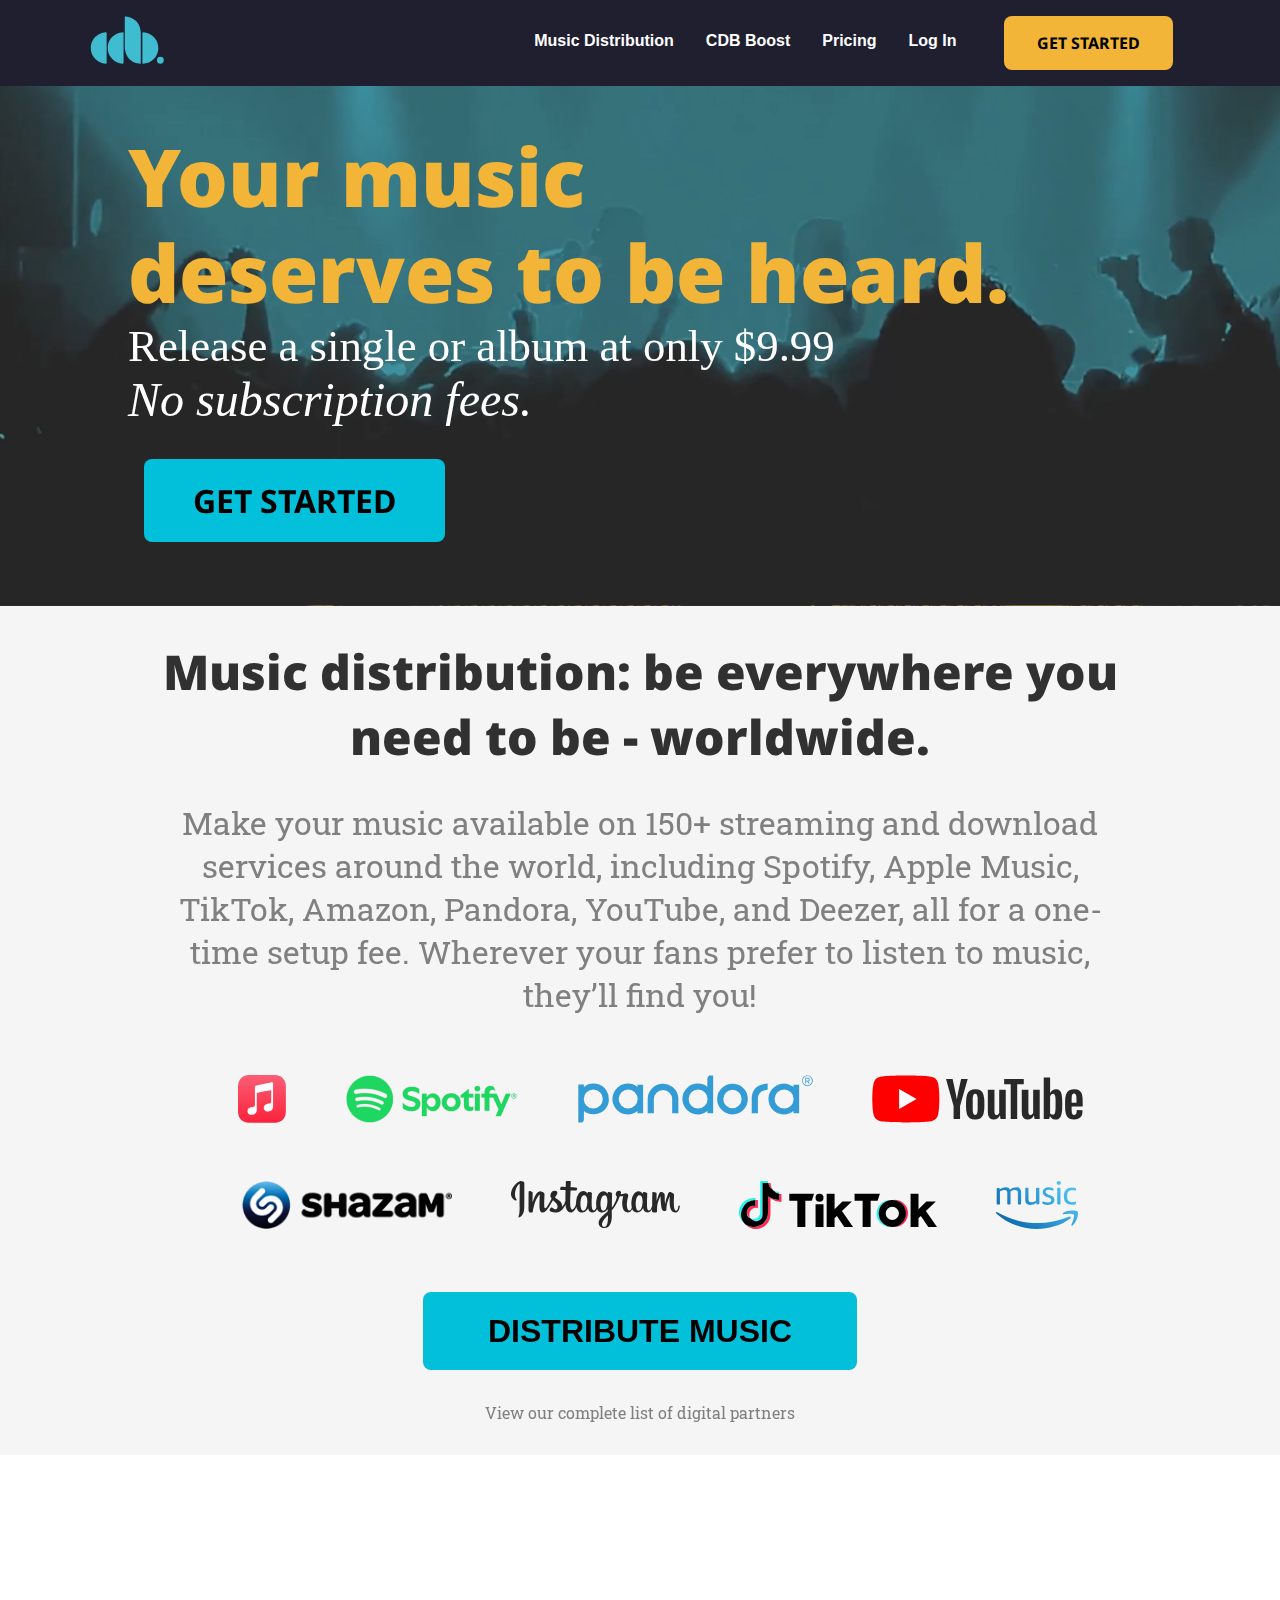
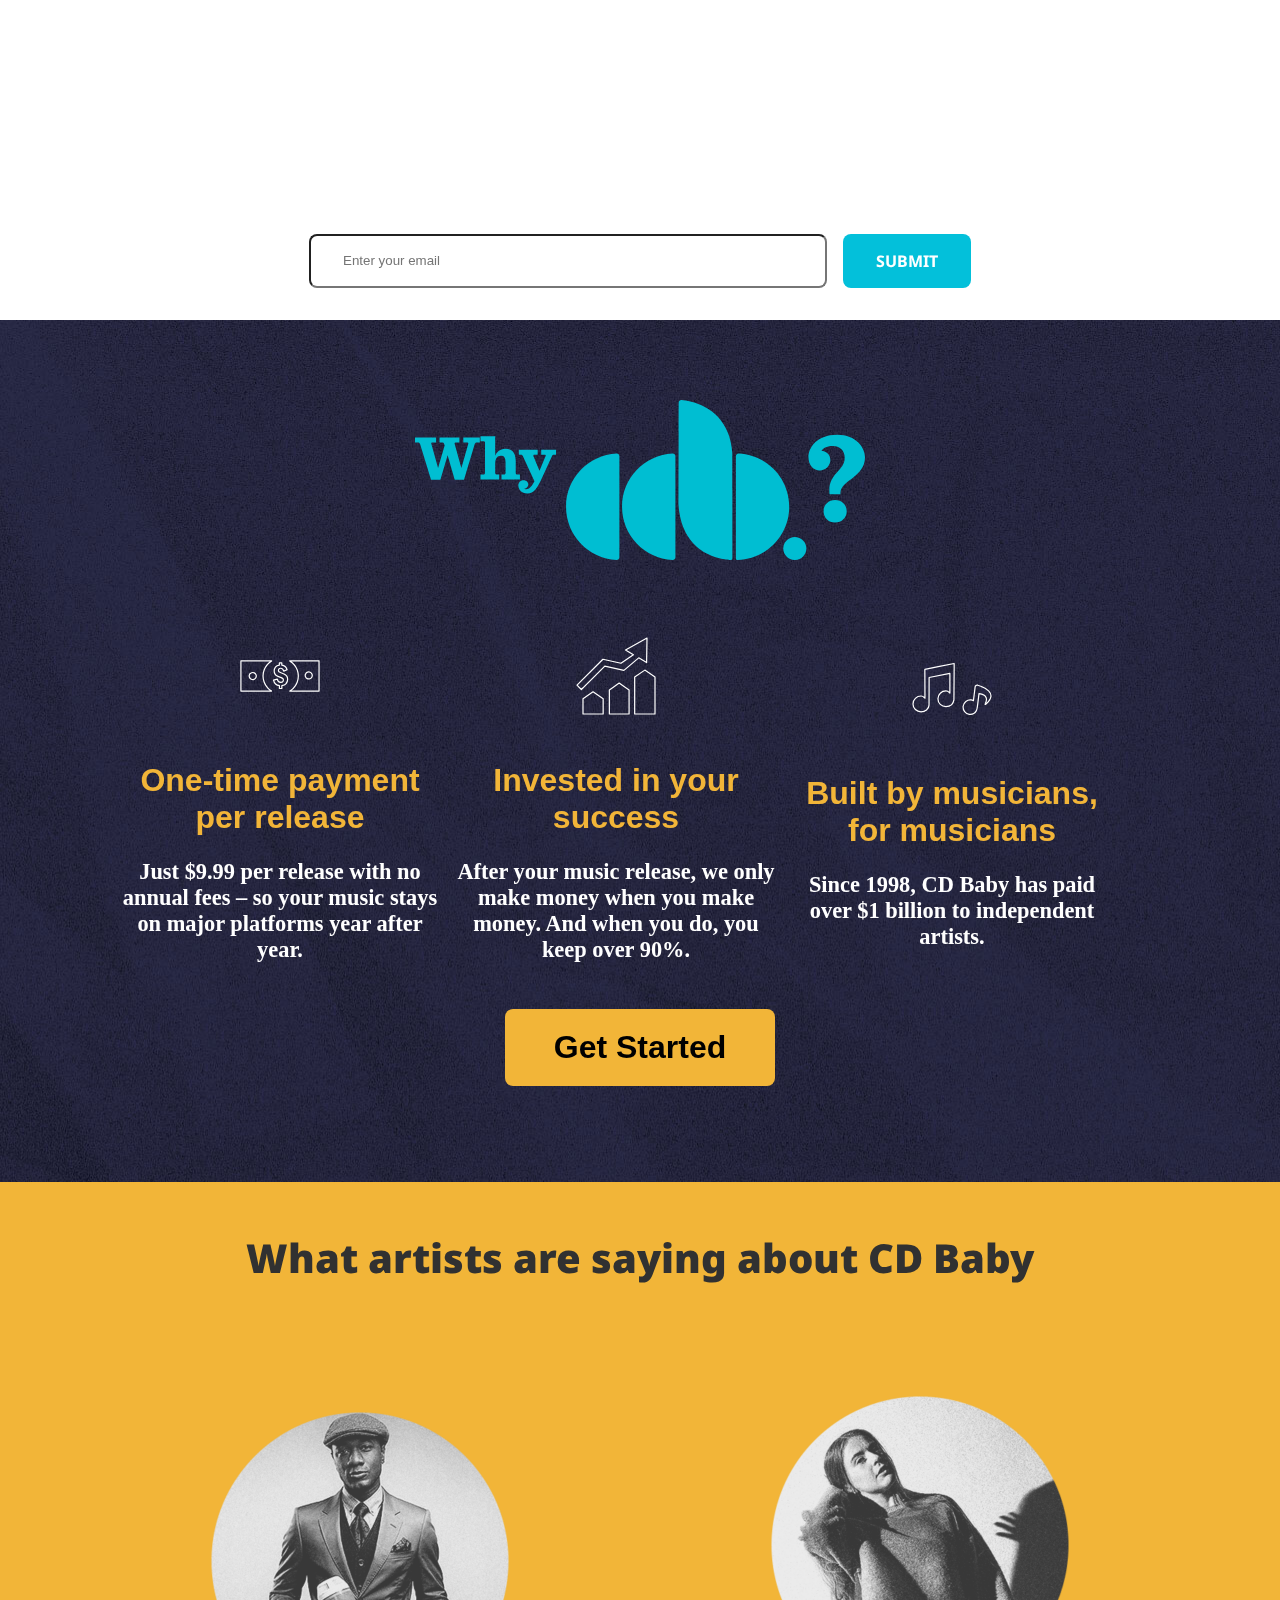
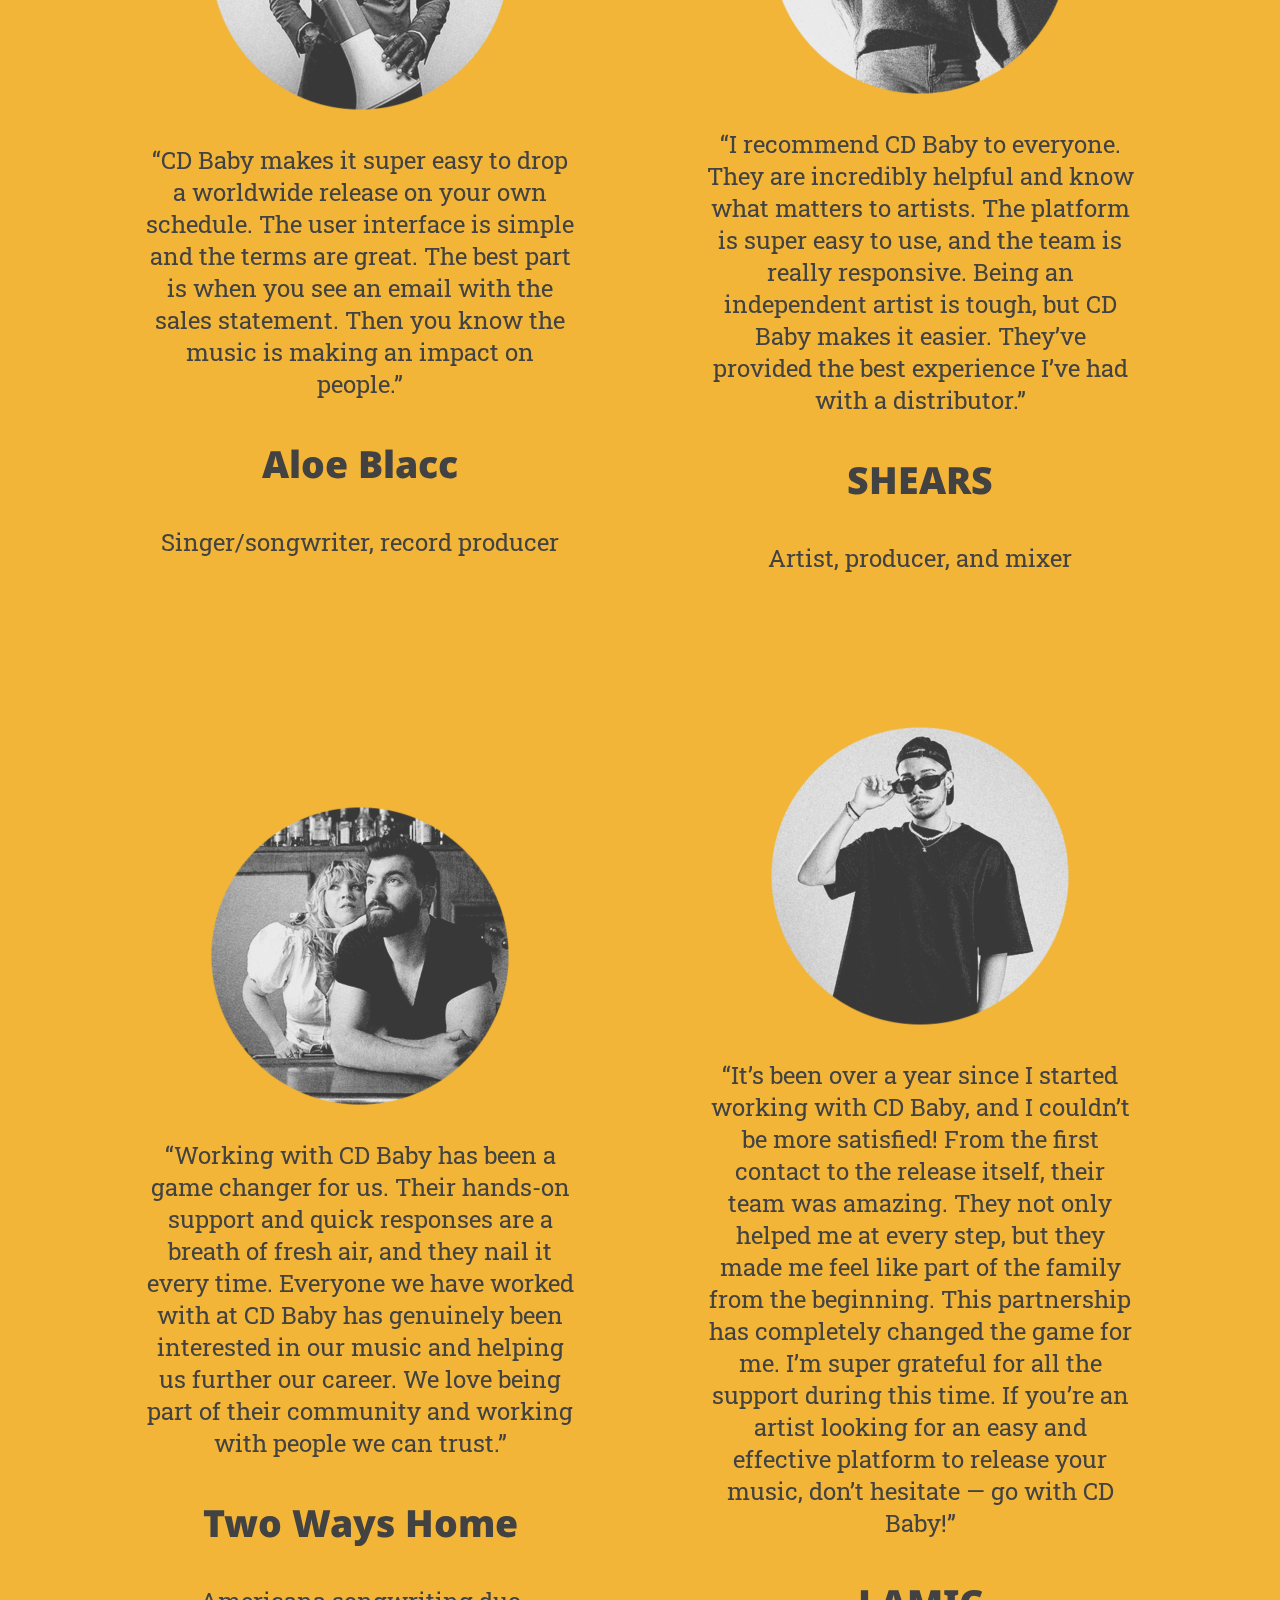
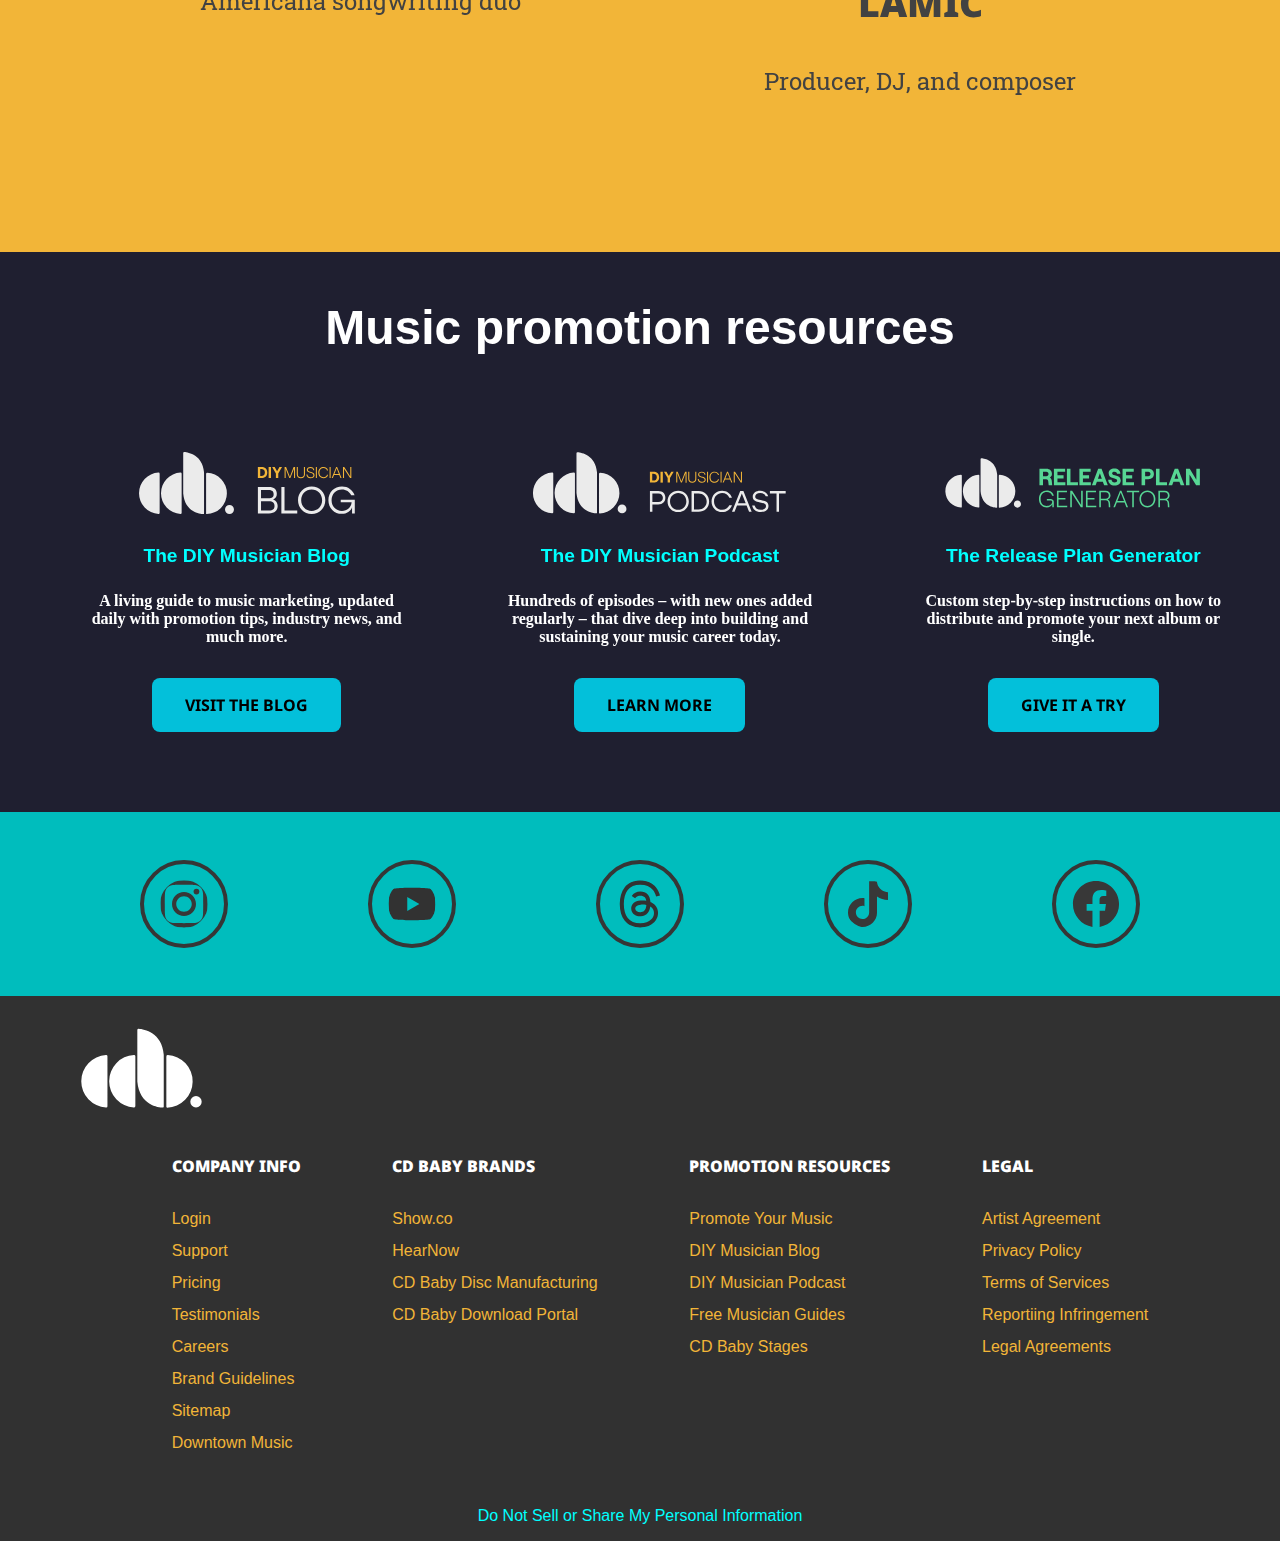
<file: task2:html,css:CDB/index.html>
<!DOCTYPE html>
<html lang="en">
  <head>
    <meta charset="UTF-8" />
    <meta name="viewport" content="width=device-width, initial-scale=1.0" />
    <title>CDB</title>
    <link rel="icon" href="images/CDB_Logo_BlueSmall.svg" />
    <link rel="stylesheet" href="styles.css" />
    <link rel="preconnect" href="https://fonts.googleapis.com" />
    <link rel="preconnect" href="https://fonts.gstatic.com" crossorigin />

    <link
      href="https://fonts.googleapis.com/css2?family=Anton&family=Lilita+One&family=Noto+Sans:ital,wght@0,100..900;1,100..900&family=Roboto+Slab:wght@100..900&display=swap"
      rel="stylesheet"
    />
  </head>
  <body>
    <!-- --------------------------------------------------------- Navbar --------------------------------------------------------- -->

    <nav class="nav-bar">
      <div class="nav-container">
        <img
          class="nav-logo"
          href="#home"
          src="images/CDB_Logo_BlueSmall.svg"
          alt="CDB"
        />
        <div class="nav-items">
          <ul class="nav-items">
            <a href="#musicDistro">Music Distribution</a>
            <a href="#boost">CDB Boost</a>
            <a href="#pricing">Pricing</a>
            <a href="#login">Log In</a>
          </ul>
          <button class="btn btn-yellow noto-sans-thick">GET STARTED</button>
        </div>
      </div>
    </nav>

    <!-- --------------------------------------------------------- Home --------------------------------------------------------- -->

    <section id="home">
      <div class="home-container">
        <h1 class="home-heading noto-sans-thick">
          Your music <br />
          deserves to be heard.
        </h1>
        <p class="home-subheading">
          Release a single or album at only $9.99 <br /><i class="home-no-fee">
            No subscription fees.</i
          >
        </p>
        <button class="btn btn-blue btn-large noto-sans-thick">
          GET STARTED
        </button>
      </div>
    </section>

    <!-- --------------------------------------------------------- Music Distro --------------------------------------------------------- -->

    <section id="music-distro">
      <div class="music-distro-container">
        <h1 class="music-distro-heading noto-sans-thick">
          Music distribution: be everywhere you need to be - worldwide.
        </h1>
        <p class="music-distro-content roboto-slab-thin">
          Make your music available on 150+ streaming and download services
          around the world, including Spotify, Apple Music, TikTok, Amazon,
          Pandora, YouTube, and Deezer, all for a one-time setup fee. Wherever
          your fans prefer to listen to music, they’ll find you!
        </p>
        <ul class="music-distro-apps">
          <img src="images/Apple_Music_icon.svg" alt="apple music" />
          <img
            src="images/Spotify_Full_Logo_RGB_Green-800px-350x96.webp"
            alt="spotify"
          />
          <img src="images/pandora.svg" alt="panorama" />
          <img src="images/youtube.svg" alt="youtube" />
          <img src="images/logo-shazam.webp" alt="shazam" />
          <img src="images/instagram.svg" alt="instagram" />
          <img src="images/tiktok.svg" alt="tiktok" />
          <img src="images/Amazon_Music_logo.svg" alt="amazon music" />
        </ul>
        <button class="btn btn-blue btn-large btn-wide">
          DISTRIBUTE MUSIC
        </button>
        <p class="roboto-slab-thin music-distro-muted">
          View our complete list of digital partners
        </p>
      </div>
    </section>

    <!-- --------------------------------------------------------- subscribe --------------------------------------------------------- -->

    <section id="subscribe">
      <img
        class="subscribe-bg"
        src="images/LeadCapture_BG_yellow-2048x1200.jpg"
        alt=""
      />
      <div class="subscribe-container">
        <h1 class="noto-sans-thick subscribe-heading">
          Subscribe to receive DIY Musician tips, special offers, and more.
        </h1>
        <div class="subscribe-email">
          <input type="text" placeholder="Enter your email" /><button
            class="btn btn-blue text-white noto-sans-thick"
          >
            SUBMIT
          </button>
        </div>
      </div>
    </section>

    <!-- --------------------------------------------------------- why --------------------------------------------------------- -->

    <section id="why">
      <div class="why-container">
        <img
          class="why-icon-img"
          src="images/graphic-why-cbd.svg"
          alt="why ccb"
        />
        <div class="whys">
          <div class="why-col">
            <img class="why-img" src="images/icon-money.svg" alt="icon-money" />
            <h4 class="why-col-heading">One-time payment per release</h4>
            <p class="text-white why-col-content">
              Just $9.99 per release with no annual fees – so your music stays
              on major platforms year after year.
            </p>
          </div>
          <div class="why-col">
            <img class="why-img" src="images/icon-graph.svg" alt="icon-graph" />
            <h4 class="why-col-heading">Invested in your success</h4>
            <p class="text-white why-col-content">
              After your music release, we only make money when you make money.
              And when you do, you keep over 90%.
            </p>
          </div>
          <div class="why-col">
            <img class="why-img" src="images/icon-music.svg" alt="icon-music" />
            <h4 class="why-col-heading">Built by musicians, for musicians</h4>
            <p class="text-white why-col-content">
              Since 1998, CD Baby has paid over $1 billion to independent
              artists.
            </p>
          </div>
        </div>
        <button class="btn btn-yellow btn-large">Get Started</button>
      </div>
    </section>

    <!-- --------------------------------------------------------- Testimonials --------------------------------------------------------- -->

    <section id="testimonials">
      <div class="testimonials-container">
        <h1 class="testimonials-heading noto-sans-thick">
          What artists are saying about CD Baby
        </h1>
        <div class="testimonials-list btn-large roboto-slab-thin">
          <div class="testimonial">
            <img
              src="images/testimonial_AloeBlacc-1-300x300.webp"
              alt="person1"
            />
            <p class="testimonial-content">
              “CD Baby makes it super easy to drop a worldwide release on your
              own schedule. The user interface is simple and the terms are
              great. The best part is when you see an email with the sales
              statement. Then you know the music is making an impact on people.”
            </p>
            <h3 class="noto-sans-thick">Aloe Blacc</h3>
            <p class="testimonial-content">
              Singer/songwriter, record producer
            </p>
          </div>

          <div class="testimonial">
            <img src="images/Testimonials_SHEARS-300x300.webp" alt="person1" />
            <p class="testimonial-content">
              “I recommend CD Baby to everyone. They are incredibly helpful and
              know what matters to artists. The platform is super easy to use,
              and the team is really responsive. Being an independent artist is
              tough, but CD Baby makes it easier. They’ve provided the best
              experience I’ve had with a distributor.”
            </p>
            <h3 class="noto-sans-thick">SHEARS</h3>
            <p class="testimonial-content">Artist, producer, and mixer</p>
          </div>

          <div class="testimonial">
            <img
              src="images/Testimonials_TwoWaysHome-300x300.webp"
              alt="person1"
            />
            <p class="testimonial-content">
              “Working with CD Baby has been a game changer for us. Their
              hands-on support and quick responses are a breath of fresh air,
              and they nail it every time. Everyone we have worked with at CD
              Baby has genuinely been interested in our music and helping us
              further our career. We love being part of their community and
              working with people we can trust.”
            </p>
            <h3 class="noto-sans-thick">Two Ways Home</h3>
            <p class="testimonial-content">Americana songwriting duo</p>
          </div>

          <div class="testimonial">
            <img src="images/Testimonials_LAMIC-300x300.webp" alt="person1" />
            <p class="testimonial-content">
              “It’s been over a year since I started working with CD Baby, and I
              couldn’t be more satisfied! From the first contact to the release
              itself, their team was amazing. They not only helped me at every
              step, but they made me feel like part of the family from the
              beginning. This partnership has completely changed the game for
              me. I’m super grateful for all the support during this time. If
              you’re an artist looking for an easy and effective platform to
              release your music, don’t hesitate — go with CD Baby!”
            </p>
            <h3 class="noto-sans-thick">LAMIC</h3>
            <p class="testimonial-content">Producer, DJ, and composer</p>
          </div>
        </div>
      </div>
    </section>

    <!-- --------------------------------------------------------- Music Promos --------------------------------------------------------- -->

    <section id="music-promos">
      <div class="music-promos-container">
        <h1 class="music-promos-heading text-white">
          Music promotion resources
        </h1>
      </div>
      <ul class="promos">
        <div class="promo">
          <img src="images/CDB_DIYM_Blog_ColorLight.svg" alt="" />
          <h4 class="text-cyan promo-heading">The DIY Musician Blog</h4>
          <p class="promo-content text-white">
            A living guide to music marketing, updated daily with promotion
            tips, industry news, and much more.
          </p>
          <button class="btn btn-blue noto-sans-thick">VISIT THE BLOG</button>
        </div>
        <div class="promo">
          <img src="images/CDB_DIYM_PodcastLogo_ColorLight.svg" alt="" />
          <h4 class="text-cyan promo-heading">The DIY Musician Podcast</h4>
          <p class="promo-content text-white">
            Hundreds of episodes – with new ones added regularly – that dive
            deep into building and sustaining your music career today.
          </p>
          <button class="btn btn-blue noto-sans-thick">LEARN MORE</button>
        </div>
        <div class="promo">
          <img src="images/CDB_RPG_Logo_ColorLight.svg" alt="" />
          <h4 class="text-cyan promo-heading">The Release Plan Generator</h4>
          <p class="promo-content text-white">
            Custom step-by-step instructions on how to distribute and promote
            your next album or single.
          </p>
          <button class="btn btn-blue noto-sans-thick">GIVE IT A TRY</button>
        </div>
      </ul>
    </section>

    <!-- --------------------------------------------------------- socials --------------------------------------------------------- -->

    <section id="socials">
      <div class="socials-container">
        <img src="images/footer_ig.svg" alt="ig" />
        <img src="images/social-icon-youtube.svg" alt="yt" />
        <img src="images/social-icon-threads.svg" alt="threads" />
        <img src="images/footer_tiktok.svg" alt="tictok" />
        <img src="images/footer_fb.svg" alt="fb" />
      </div>
    </section>

    <!-- --------------------------------------------------------- links --------------------------------------------------------- -->

    <section id="links">
      <div class="links-container">
        <img class="links-img" src="images/CDB_Logo_WhiteSmall.svg" alt="" />
        <div class="links-groups">
          <div class="links-col">
            <ul class="links-list">
              <h4 class="noto-sans-thick text-white">COMPANY INFO</h4>
              <a href="">Login</a>
              <a href="">Support</a>
              <a href="">Pricing</a>
              <a href="">Testimonials</a>
              <a href="">Careers</a>
              <a href="">Brand Guidelines</a>
              <a href="">Sitemap</a>
              <a href="">Downtown Music</a>
            </ul>
          </div>
          <div class="links-col">
            <ul class="links-list">
              <h4 class="noto-sans-thick text-white">CD BABY BRANDS</h4>
              <a href="">Show.co</a>
              <a href="">HearNow</a>
              <a href="">CD Baby Disc Manufacturing</a>
              <a href="">CD Baby Download Portal</a>
            </ul>
          </div>
          <div class="links-col">
            <ul class="links-list">
              <h4 class="noto-sans-thick text-white">PROMOTION RESOURCES</h4>
              <a href="">Promote Your Music</a>
              <a href="">DIY Musician Blog</a>
              <a href="">DIY Musician Podcast</a>
              <a href="">Free Musician Guides</a>
              <a href="">CD Baby Stages</a>
            </ul>
          </div>
          <div class="links-col">
            <ul class="links-list">
              <h4 class="noto-sans-thick text-white">LEGAL</h4>
              <a href="">Artist Agreement</a>
              <a href="">Privacy Policy</a>
              <a href="">Terms of Services</a>
              <a href="">Reportiing Infringement</a>
              <a href="">Legal Agreements</a>
            </ul>
          </div>
        </div>
      </div>
      <p class="link-footer text-cyan">
        Do Not Sell or Share My Personal Information
      </p>
    </section>
  </body>
</html>
</file>
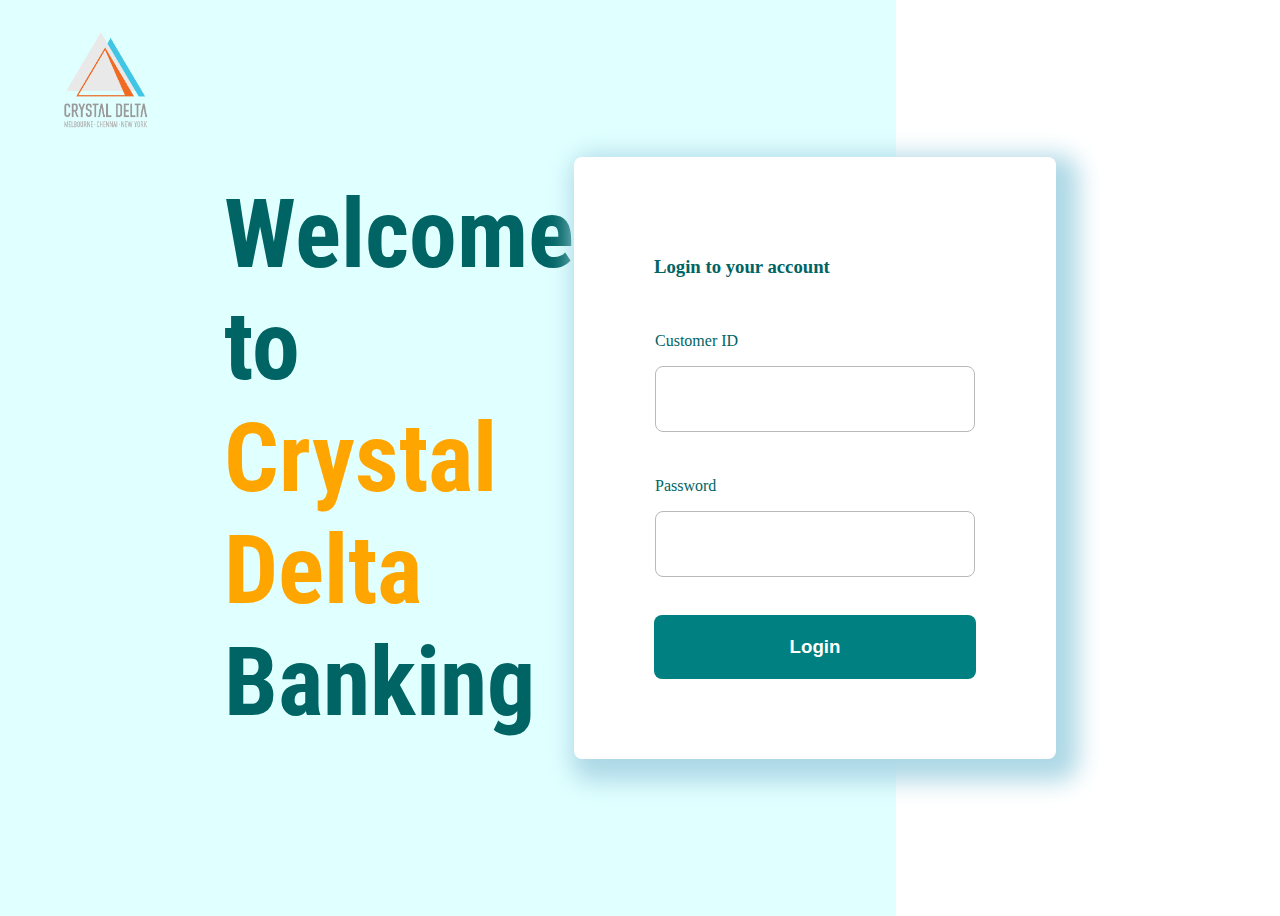
<file: task3:html,css,js:banking/index.html>
<!DOCTYPE html>
<html lang="en">
  <head>
    <meta charset="UTF-8" />
    <meta name="viewport" content="width=device-width, initial-scale=1.0" />
    <title>CD Banking</title>
    <link rel="stylesheet" href="style.css" />
    <link rel="stylesheet" href="home.css" />
        <link rel="preconnect" href="https://fonts.googleapis.com" />
    <link rel="preconnect" href="https://fonts.gstatic.com" crossorigin />
    <link
      href="https://fonts.googleapis.com/css2?family=Anton&family=Bebas+Neue&family=Lilita+One&family=Noto+Sans:ital,wght@0,100..900;1,100..900&family=Roboto+Condensed:ital,wght@0,100..900;1,100..900&family=Roboto+Mono:ital,wght@0,100..700;1,100..700&family=Roboto+Slab:wght@453&display=swap"
      rel="stylesheet"
    />
  </head>
  <body>
    <!-- ----------------------------------------------------- navigation ----------------------------------------------------- -->
    <nav class="nav-bar">
      <img src="images/CDicon.png" alt="CD" />
      <button onclick="logout()">Logout</button>
    </nav>
    <!-- -----------------------------------------------------statement model ----------------------------------------------------- -->
    <div id="statementModel" class="model">
      <div class="statement">
        <button onclick="closeStatement()">X</button>
        <div class="statement-heading-container">
          <span class="roboto-condensed-thick statement-heading">Statement</span>
          <span id="statementAccountNumber"></span>
        </div>
        <table id="statement">
          <tr class="statement-table">
            <th>Date</th>
            <th>Description</th>
            <th>Transaction No</th>
            <th>Credit / Debit</th>
            <th>Closing balence</th>
          </tr>
        </table>
      </div>
    </div>
    <!-- ----------------------------------------------------- main ----------------------------------------------------- -->
    <div class="main-container">
      <h1 id="mainHeading" class="roboto-condensed-thick main-heading"></h1>
      <p class="text-orange" id="transactionMessage"></p>
      <div class="tabs-container">
        <!-- ----------------------------------------------------- left column ----------------------------------------------------- -->
        <ul class="tabs">
          <li
            id="accountSummaryTab"
            class="text-grey tab-link active-tab"
            onclick="switchTab('accountSummary')"
          >
            Account Summary
          </li>
          <li
            id="transferFundTab"
            class="text-grey tab-link"
            onclick="switchTab('transferFund')"
          >
            Transfer fund
          </li>
        </ul>
        <!-- ----------------------------------------------------- right column ----------------------------------------------------- -->
        <!-- ===================================================== Account Summary ===================================================== -->
        <div id="accountSummary" class="tab-content-container active-content">
          <h1>Account Summary</h1>
          <details class="sub-tab">
            <summary onclick="openSubTab('savingsSubTabOpen')">
              <p><b>Savings Account</b></p>
              <span>
                <p class="text-grey">Closing balance:</p>
                <p id="savingsBalence" class="text-blue"></p>
                <p id="savingsSubTabOpen" class="sub-tab-open text-grey">^</p>
              </span>
            </summary>
            <div class="sub-tab-content">
              <div>
                <div class="m-1">
                  <b class="text-teal">Account No:</b>
                  <span id="SaccNo" class="text-teal"></span>
                </div>
                <div class="m-1">
                  <b class="text-teal">Name:</b>
                  <span id="Sname" class="text-teal"></span>
                </div>
              </div>
              <div>
                <div class="m-1">
                  <b class="text-teal">Branch:</b>
                  <span id="Sbranch" class="text-teal"></span>
                </div>
                <div class="m-1">
                  <b class="text-teal">IFSC code:</b>
                  <span id="Sifsc" class="text-teal"></span>
                </div>
              </div>
              <button class="btn btn-teal" onclick="viewStatement('savings')">
                View statement
              </button>
            </div>
          </details>
          <!-- ===================================================== Current Account ===================================================== -->
          <details class="sub-tab">
            <summary onclick="openSubTab('currentSubTabOpen')">
              <p><b>Current Account</b></p>
              <span>
                <p class="text-grey">Closing balance:</p>
                <p id="currentBalence" class="text-blue"></p>
                <p id="currentSubTabOpen" class="sub-tab-open text-grey">^</p>
              </span>
            </summary>
            <div class="sub-tab-content">
              <div>
                <div class="m-1">
                  <b class="text-teal">Account No:</b>
                  <span id="CaccNo" class="text-teal"></span>
                </div>
                <div class="m-1">
                  <b class="text-teal">Name:</b>
                  <span id="Cname" class="text-teal"></span>
                </div>
              </div>
              <div>
                <div class="m-1">
                  <b class="text-teal">Branch:</b>
                  <span id="Cbranch" class="text-teal"></span>
                </div>
                <div class="m-1">
                  <b class="text-teal">IFSC code:</b>
                  <span id="Cifsc" class="text-teal"></span>
                </div>
              </div>
              <button class="btn btn-teal" onclick="viewStatement('current')">
                View statement
              </button>
            </div>
          </details>
          <!-- ===================================================== Credit Account ===================================================== -->
          <details class="sub-tab">
            <summary onclick="openSubTab('creditSubTabOpen')">
              <p><b>Credit Account</b></p>
              <span>
                <p class="text-grey">Closing balance:</p>
                <p id="creditBalence" class="text-blue"></p>
                <p id="creditSubTabOpen" class="sub-tab-open text-grey">^</p>
              </span>
            </summary>
            <div class="sub-tab-content">
              <div>
                <div class="m-1">
                  <b class="text-teal">Card No:</b>
                  <span id="creditCardNo" class="text-teal"></span>
                </div>
                <div class="m-1">
                  <b class="text-teal">Name:</b>
                  <span id="creditName" class="text-teal"></span>
                </div>
              </div>
              <div>
                <div class="m-1">
                  <b class="text-teal">Type:</b>
                  <span id="creditType" class="text-teal"></span>
                </div>
                <div class="m-1"></div>
              </div>
              <button class="btn btn-teal" onclick="viewStatement('credit')">
                View statement
              </button>
            </div>
          </details>
        </div>
        <!-- ----------------------------------------------------- Trasfer Fund ----------------------------------------------------- -->
        <div id="transferFund" class="tab-content-container">
          <h1>Transfer Fund</h1>
          <div class="sub-tab">
            <table class="transfer-fund-table">
              <tr class="transfer-form-pair">
                <td>Choose an Account</td>
                <td>
                  <select id="accountType" place>
                    <option value="">-Select an account-</option>
                    <option value="savings">Savings Account</option>
                    <option value="current">Current Account</option>
                    <option value="credit">Credit Account</option>
                  </select>
                </td>
              </tr>
              <tr class="transfer-form-pair">
                <td>Beneficiary Account</td>
                <td>
                  <select id="beneficiary">
                    <option value="">-Select a Beneficiary-</option>
                    <option value="Mark & Spensers">Mark & Spensers</option>
                    <option value="Kiruba Credit">Kiruba Credit</option>
                    <option value="Louis Vitton Glasses">
                      Louis Vitton Glasses
                    </option>
                    <option value="Groceris Store Bill">
                      Groceris Store Bill
                    </option>
                    <option value="Kishore Credit">Kishore Credit</option>
                  </select>
                </td>
              </tr>
              <tr class="transfer-form-pair">
                <td>Amount in Rupees</td>
                <td><input id="ammount" type="number" /></td>
              </tr>
              <tr class="transfer-form-pair">
                <td>Remarks</td>
                <td><textarea id="remarks" type="text"></textarea></td>
              </tr>
            </table><div class="transfer-form-buttons">
              
              <button class="btn" onclick="resetForm()">reset</button>
              <button class="btn btn-teal" onclick="sendMoney()">send</button>
            </div>
          </div>
        </div>
      </div>
    </div>
  </body>
  <script src="home.js"></script>
</html>
</file>
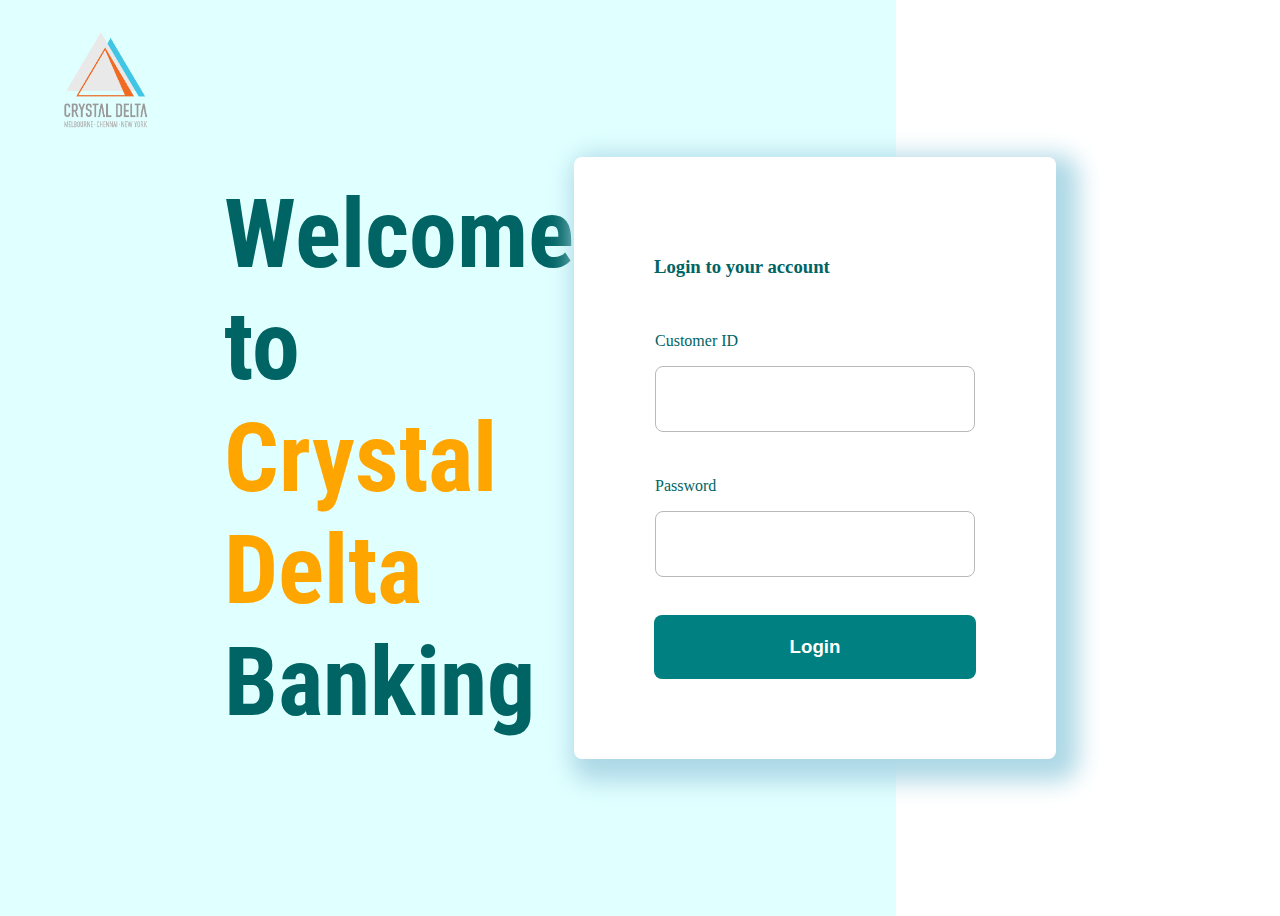
<file: task3:html,css,js:banking/login.html>
<!DOCTYPE html>
<html lang="en">
  <head>
    <meta charset="UTF-8" />
    <meta name="viewport" content="width=device-width, initial-scale=1.0" />
    <title>CD Banking - login</title>
    <link rel="stylesheet" href="style.css">
    <link rel="stylesheet" href="login.css" />
    <link rel="preconnect" href="https://fonts.googleapis.com" />
    <link rel="preconnect" href="https://fonts.gstatic.com" crossorigin />
    <link
      href="https://fonts.googleapis.com/css2?family=Anton&family=Bebas+Neue&family=Lilita+One&family=Noto+Sans:ital,wght@0,100..900;1,100..900&family=Roboto+Condensed:ital,wght@0,100..900;1,100..900&family=Roboto+Mono:ital,wght@0,100..700;1,100..700&family=Roboto+Slab:wght@453&display=swap"
      rel="stylesheet"
    />
  </head>
  <body>
    <img class="login-icon" src="images/CDicon.png" alt="CD" />
    <div class="login-container">
      <section class="login-heading-container">
        <h1 class="roboto-condensed-thick login-heading text-teal">
          Welcome to <br><span class="text-orange">Crystal Delta</span><br> Banking
        </h1>
      </section>

      <section class="login-form-container">
        <div class="login-form-content">
          <h3 class="text-teal login-form-heading"><b>Login to your account</b></h3>
          <div class="login-form-input">
            <label for="" class="text-teal">Customer ID</label>
            <input type="text" id="cID" />
            <p class="text-red" id="cIDMessage"></p>
          </div>

          <div class="login-form-input">
            <label for="" class="text-teal">Password</label>
            <input type="password" id="password" />
            <p class="text-red" id="passwordMessage"></p>
          </div>
          <button type="button" class="btn btn-teal" onclick="validate()">
            <h3>Login</h3>
          </button>
        </div>
      </section>
    </div>
  </body>
  <script src="login.js"></script>
</html>
</file>
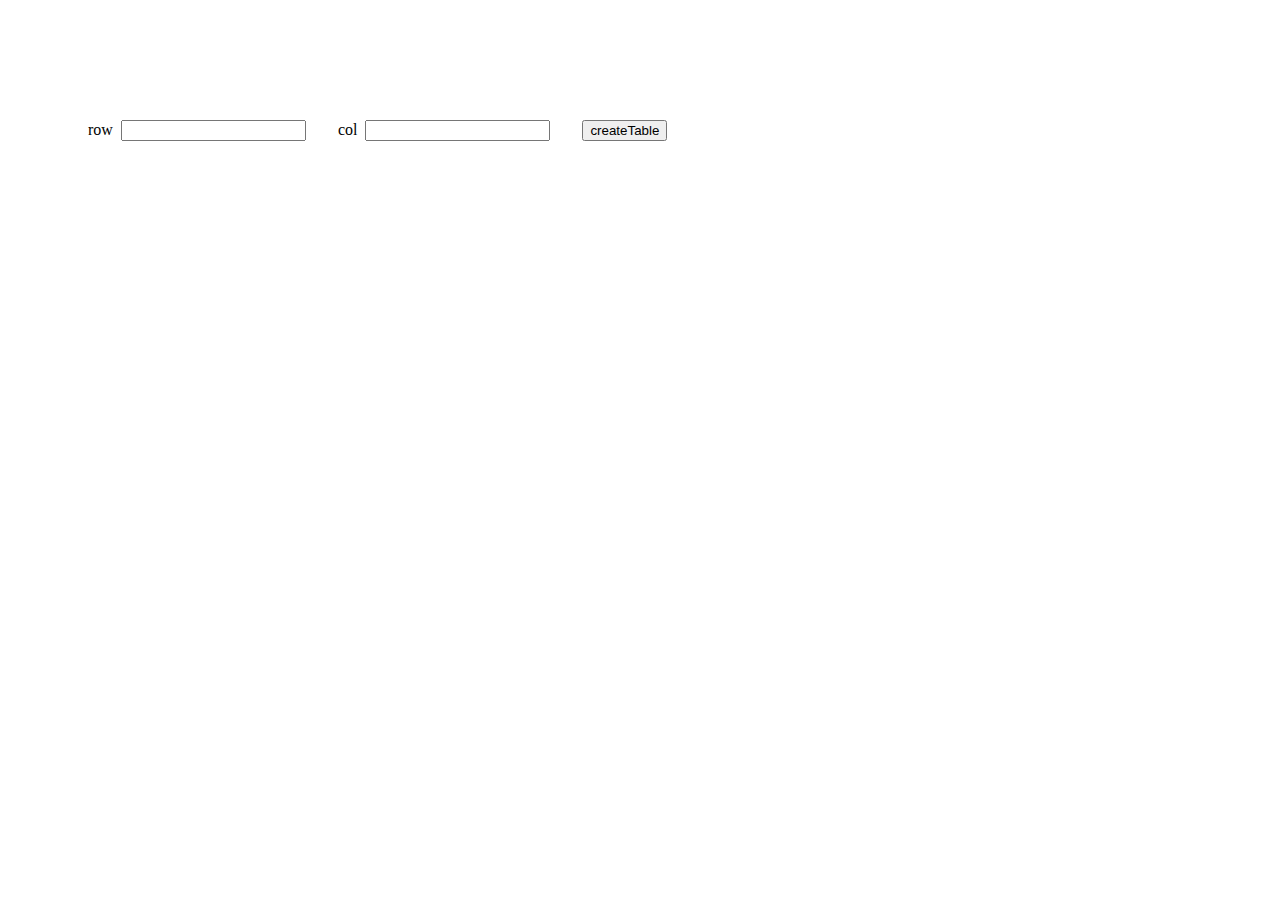
<file: task5:js/DynamicTable/table.html>
<!DOCTYPE html>
<html lang="en">
  <head>
    <meta charset="UTF-8" />
    <meta name="viewport" content="width=device-width, initial-scale=1.0" />
    <title>Table</title>
    <link rel="stylesheet" href="table.css">
  </head>
  <body id="body"></body>
  <script src="table.js"></script>
</html>
</file>
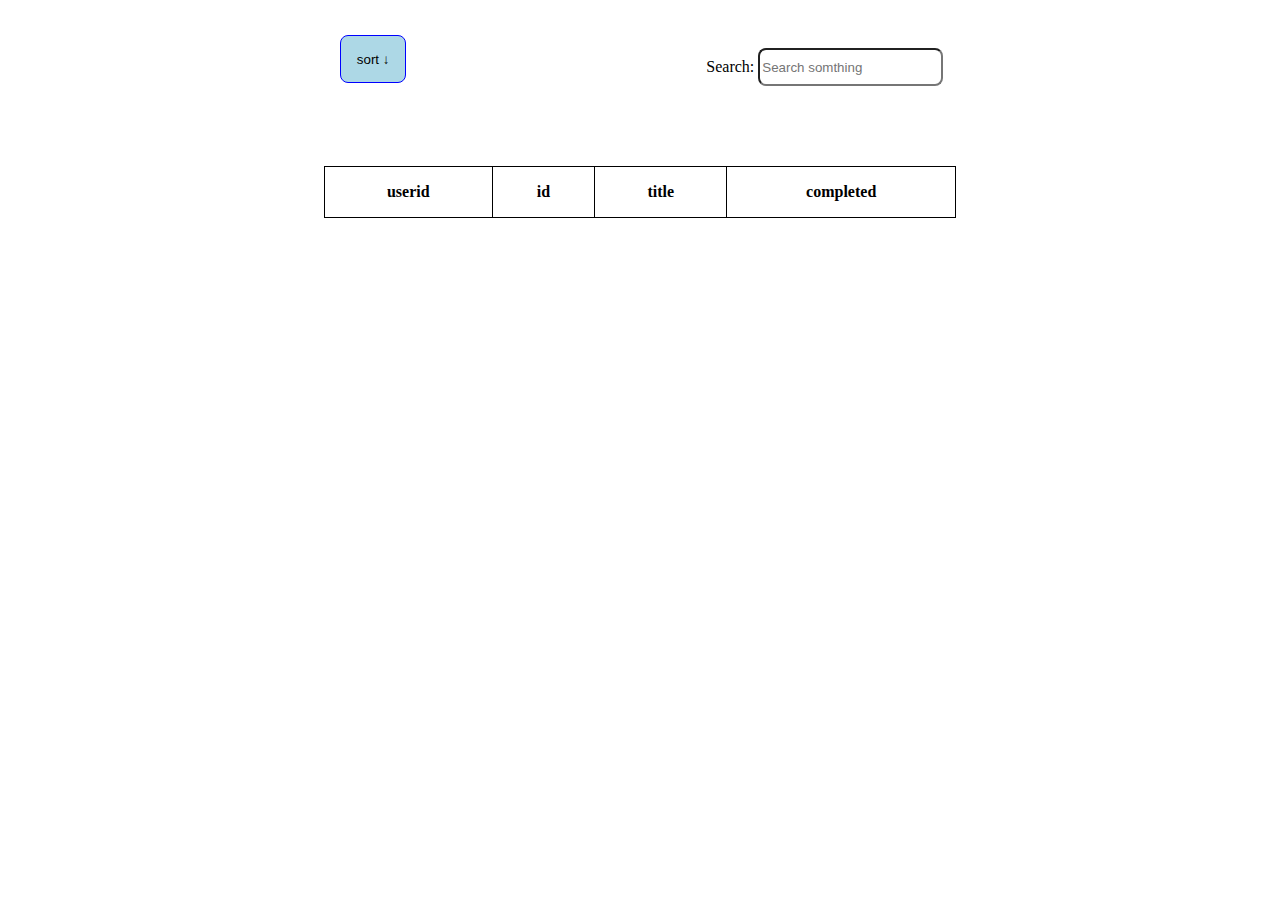
<file: task5:js/json placeholder table/jsonTable.html>
<!DOCTYPE html>
<html lang="en">
  <head>
    <meta charset="UTF-8" />
    <meta name="viewport" content="width=device-width, initial-scale=1.0" />
    <title>Json Placeholder table</title>
  </head>
  <link rel="stylesheet" href="jasonTable.css">
  <body>
    <div class="header">
      <button class="btn" onclick="sortOnClick(this)">sort ↓</button>
      <label for="searchBar">Search: <input id="searchBar" type="text" onkeypress="filter(event)" placeholder="Search somthing"></label>
    </div>
    <div class="table-container">
        <table id="table" class="table">
          <tr>
            <th>userid</th>
            <th>id</th>
            <th>title</th>
            <th>completed</th>
          </tr>
        </table>
    </div>
    <div id="pagination" class="pagination">

    </div>
  </body>
  <script src="jsonTable.js"></script>
</html>
</file>
<file: task2:html,css:CDB/styles.css>
body {
  font-family: Arial, Helvetica, sans-serif;
  display: flex;
  flex-direction: column;
  margin: 0px;
  padding: 0px;
}

/* --------------------------------------------------------- fonts --------------------------------------------------------- */
.noto-sans-thick {
  font-family: "Noto Sans", sans-serif;
  font-optical-sizing: auto;
  font-weight: 900;
  font-style: normal;
  font-variation-settings: "wdth" 100;
}

.roboto-slab-thin {
  font-family: "Roboto Slab", serif;
  font-optical-sizing: auto;
  font-weight: normal;
  font-style: normal;
  color: rgb(66, 66, 66);
}
.text-white {
  color: white;
}
.text-cyan {
  color: cyan;
}
/* --------------------------------------------------------- button --------------------------------------------------------- */
.btn {
  border-radius: 8px;
  border: 1px solid transparent;
  padding: 15px 2rem;
  margin: 1rem;
  font-weight: bolder;
  font-size: medium;
  text-decoration: none;
}
.btn-large {
  padding: 1.2rem 3rem;
  font-size: 2rem;
}
.btn-wide {
  padding-left: 4rem;
  padding-right: 4rem;
}
.btn-yellow {
  background-color: #f2b538;
}
.btn-yellow:hover {
  background-color: rgb(214, 214, 7);
}
.btn-blue {
  background-color: rgb(3, 192, 218);
}
.btn-blue:hover {
  background-color: rgb(0, 240, 240);
}
@media screen and (max-width: 768px) {
  .btn-large {
    padding: 0.7rem 1.8rem;
    font-size: 1.5rem;
  }
  .btn {
    padding: 0.3rem 1rem;
    margin: 0.3rem;
  }
}
/* --------------------------------------------------------- Navigation --------------------------------------------------------- */
.nav-bar {
  background-color: #1f1f30;
  position: fixed;
  width: 100%;
  z-index: 2;
}
.nav-container {
  display: flex;
  justify-content: space-evenly;
  margin-left: -15rem;
  margin-right: -15rem;
}
.nav-logo {
  cursor: pointer;
  display: flex;
  justify-content: start;
  height: 3rem;
  width: auto;
  margin: 1rem;
  margin-right: 0px;
}
.nav-items {
  display: flex;
  justify-content: end;
  margin-right: 1rem;
}
.nav-items a {
  text-decoration: none;
  color: white;
  font-weight: bolder;
  margin: 1rem;
}
@media screen and (max-width: 768px) {
  .nav-container {
    margin: auto -1rem;
  }
  .nav-items a {
    font-size: medium;
    margin: 0.8rem;
  }
  .nav-items button {
    display: none;
  }
}
@media screen and (max-width: 480px) {
  .nav-container {
    margin-left: -5rem;
  }
  .nav-items a {
    display: none;
  }
}
/* --------------------------------------------------------- Home --------------------------------------------------------- */
#home {
  background-image: url("images/home_bg.png");
  background-size: cover;
  padding: 3rem;
}
.home-container {
  margin-left: 15rem;
}
.home-heading {
  line-height: 6rem;
  margin-top: 5rem;
  margin-bottom: 0px;
  font-size: 5rem;
  color: #f2b538;
}
.home-subheading {
  color: white;
  margin-top: 0;
  margin-bottom: 1rem;
  font-size: 3rem;
  font-family: "Times New Roman", Times, serif;
}
.home-no-fee {
  font-family: Cambria, Cochin, Georgia, Times, "Times New Roman", serif;
  font-size: 3rem;
  color: white;
}

@media screen and (max-width: 1400px) {
  .home-container {
    margin-left: 5rem;
  }
}
@media screen and (max-width: 768px) {
  .home-container {
    margin-left: 0.2rem;
  }
  .home-heading {
    font-size: 3rem;
    line-height: 3rem;
  }
  .home-subheading {
    font-size: 2rem;
  }
  .home-no-fee {
    font-size: 1.5rem;
  }
}
/* --------------------------------------------------------- Music distro--------------------------------------------------------- */
#music-distro {
  background-color: whitesmoke;
}
.music-distro-container {
  text-align: center;
  margin: 3rem 18rem;
}
.music-distro-heading {
  font-size: 4rem;
  color: rgb(49, 49, 49);
}
.music-distro-content {
  font-size: 2rem;
  color: gray;
}
.music-distro-muted {
  font-size: medium;
  color: gray;
}

.music-distro-apps img {
  height: 4rem;
  margin: 2rem;
}

@media screen and (max-width: 1400px) {
  .music-distro-container {
    margin: 2rem 10rem;
  }
  .music-distro-heading {
    font-size: 3rem;
  }
  .music-distro-content {
    font-size: 1.5;
  }
  .music-distro-apps img {
    height: 3rem;
    margin: 1.7rem;
  }
}
@media screen and (max-width: 768px) {
  .music-distro-container {
    margin: 1rem 3rem;
  }
  .music-distro-heading {
    font-size: 2rem;
  }
  .music-distro-content {
    font-size: 1.3rem;
  }
  .music-distro-apps img {
    height: 2rem;
    margin: 1rem;
  }
}

/* --------------------------------------------------------- Subscribe --------------------------------------------------------- */

.subscribe-container {
  display: flex;
  justify-content: center;
  flex-direction: column;
  text-align: center;
  margin: 4rem 15rem;
}
.subscribe-heading {
  font-size: 4rem;
  color: white;
}
.subscribe-email {
  display: flex;
  justify-content: center;
  flex-direction: row;
}
.subscribe-email input {
  height: 3rem;
  padding-left: 2rem;
  margin: 1rem;
  margin-right: 0px;
  width: 30rem;
  border-radius: 8px;
}
.subscribe-bg {
  position: fixed;
  top: 0;
  z-index: -1;
  width: 100vw;
}
@media screen and (max-width: 1400px) {
  .subscribe-container {
    margin: 1rem 8rem;
  }
  .home-subheading {
    font-size: 2.8rem;
  }
  .subscribe-bg {
    height: 100vh;
    width: auto;
  }
}
@media screen and (max-width: 768px) {
  .subscribe-container {
    margin: 1rem 1rem;
  }
  .subscribe-heading {
    font-size: 2rem;
  }
  .subscribe-email input {
    height: 1.5rem;
    width: 15rem;
    margin: 0.3rem;
  }
}

/* ---------------------------------------------------------why--------------------------------------------------------- */

#why {
  background-image: url("images/CDB_Campaigns_0522Rotor_Homepage_Texture.jpg");
}
.why-container {
  margin: 4rem 15rem;
  text-align: center;
}
.why-icon-img {
  height: 10rem;
  margin-bottom: 4rem;
}
.whys {
  display: flex;
}
.why-img {
  height: 5rem;
}
.why-col {
  width: 20rem;
  text-align: center;
  padding: 5rem;
}
.why-col-heading {
  color: #f2b538;
  font-size: 2rem;
  margin-bottom: 0px;
}
.why-col-content {
  font-size: 1.4rem;
  font-family: Cambria, Cochin, Georgia, Times, "Times New Roman", serif;
  font-weight: bolder;
}
@media screen and (max-width: 1400px) {
  .why-container {
    margin: 5rem 7rem;
  }
  .why-col {
    padding: 0.5rem;
    align-self: center;
  }
}

@media screen and (max-width: 750px) {
  .why-container {
    margin: 4rem 1rem;
  }
  .why-icon-img {
    height: 8rem;
  }
  .whys {
    flex-direction: column;
  }
}
@media screen and (max-width: 480px) {
  .why-icon-img {
    height: 5rem;
  }
}
/* --------------------------------------------------------- testimonials --------------------------------------------------------- */

#testimonials {
  background-color: #f2b538;
}
.testimonials-container {
  margin: 4rem 10rem;
  text-align: center;
}

.testimonials-heading {
  font-size: 3.5rem;
  color: rgb(49, 49, 49);
}
.testimonials-list {
  display: grid;
  grid-template-columns: auto auto;
}
.testimonial {
  margin: 4rem;
}
@media screen and (max-width: 1400px) {
  .testimonials-container {
    margin: 3rem 2rem;
  }
  .testimonials-heading {
    font-size: 2.5rem;
  }
  .testimonial-content {
    font-size: 1.5rem;
  }
  .testimonial {
    align-self: center;
  }
}
@media screen and (max-width: 768px) {
  .testimonials-list {
    grid-template-columns: auto;
  }
  .testimonial {
    margin: 2rem 1rem;
  }
  .testimonial-content {
    font-size: 1rem;
  }
}
@media screen and (max-width: 480px) {
  .testimonial img {
    height: 15rem;
  }
}

/* --------------------------------------------------------- music promos --------------------------------------------------------- */

#music-promos {
  background-color: #1f1f30;
}
.music-promos-container {
  margin: 5rem 15rem;
  text-align: center;
}
.music-promos-heading {
  font-size: 4rem;
}
.promos {
  display: flex;
  justify-content: center;
}
.promo {
  width: 25rem;
  text-align: center;
  align-self: center;
  padding: 3rem;
}
.promo img {
  height: 6rem;
  width: 24rem;
}
.promo-heading {
  font-size: 1.75rem;
}
.promo-content {
  font-size: 1.5rem;
  font-family: Cambria, Cochin, Georgia, Times, "Times New Roman", serif;
  font-weight: bolder;
}
@media screen and (max-width: 1400px) {
  .music-promos-container {
    margin: 3rem 5rem;
  }
  .music-promos-heading {
    font-size: 3rem;
  }
  .promo {
    width: 20rem;
  }
  .promo img {
    height: 4rem;
    width: 16rem;
  }
  .promo-heading {
    font-size: 1.2rem;
  }
  .promo-content {
    font-size: 1rem;
  }
}

@media screen and (max-width: 768px) {
  .music-promos-container {
    margin: 3rem 1rem;
  }
  .music-promos-heading {
    font-size: 1.8rem;
  }
  .promos {
    flex-direction: column;
  }
}

@media screen and (max-width: 480px) {
  .promo {
    width: 15rem;
  }
  .promo img {
    width: 12rem;
  }
}

/* --------------------------------------------------------- socials --------------------------------------------------------- */

#socials {
  background-color: rgb(0, 189, 189);
}
.socials-container {
  display: flex;
  justify-content: space-evenly;
  margin: 2rem 25rem;
}
.socials-container img {
  height: 3rem;
  width: 3rem;
  padding: 1rem;
  margin: 1rem;
  border: 0.3rem solid #363636;
  border-radius: 50%;
}

@media screen and (max-width: 1400px) {
  .socials-container {
    margin: 2rem 1rem;
  }
}
@media screen and (max-width: 768px) {
  .socials-container img {
    height: 1rem;
    width: 1rem;
    border: 0.2rem solid #363636;
  }
}
@media screen and (max-width: 480px) {
  .socials-container img {
    height: 0.8rem;
    width: 0.8rem;
    border: 0.15rem solid #363636;
  }
}
/* --------------------------------------------------------- links --------------------------------------------------------- */

#links {
  background-color: rgb(49, 49, 49);
}

.links-container {
  margin: 2rem 12rem;
}
.links-groups {
  display: flex;
  justify-content: space-evenly;
}

.links-img {
  height: 5rem;
  filter: brightness(0) invert(1);
}
.links-list {
  display: flex;
  flex-direction: column;
  line-height: 2rem;
}
.links-list a {
  text-decoration: none;
  color: #f2b538;
}
.link-footer {
  text-align: center;
}
@media screen and (max-width: 1400px) {
  .links-container {
    margin: 2rem 5rem;
  }
}
@media screen and (max-width: 768px) {
  .links-container {
    margin: 2rem 1rem;
  }
  .links-groups {
    display: grid;
    grid-template-columns: auto auto;
  }
}
</file>
<file: task3:html,css,js:banking/style.css>
/* ---------------------------text ------------------------- */

.roboto-condensed-thick {
  font-family: "Roboto Condensed", sans-serif;
  font-optical-sizing: auto;
  font-weight: 700;
  font-style: normal;
}
.text-teal {
  color: rgb(0, 100, 100);
}
.text-orange {
  color: orange;
}
.text-red {
  color: rgb(252, 67, 67);
}
.text-grey{
  color: rgb(90, 90, 90);
}
.text-blue{
  color: blue;
}

/* --------------------------------buttons------------------------------------- */

.btn {
  border-radius: 8px;
  border: 1px solid transparent;
  padding: 1px 2rem;
  font-weight: bolder;
  font-size: medium;
  text-decoration: none;
}
.btn-teal {
  background-color: teal;
  color: white;
}
.btn-teal:hover {
  background-color: rgb(0, 105, 105);
  color: white;
}

.d-flex{
  display: flex;
}

.m-1{
  margin: 1rem;
}
</file>
<file: task3:html,css,js:banking/home.css>
body {
  margin: 0px;
  padding: 0px;
}
/* --------------------------------nav--------------------- */
.nav-bar {
  display: flex;
  justify-content: space-between;
  padding: 0.3rem 10rem;
  box-shadow: 0px 0px 5px 0px rgb(170, 170, 170);
}
.nav-bar img {
  height: 5rem;
}
.nav-bar button {
  margin: 1rem;
  font-size: 1.3rem;
  font-weight: bolder;
  padding: 0.5rem 2.5rem;
  border: 1px solid black;
  border-radius: 5px;
  background: white;
}
.nav-bar button:hover {
  background-color: rgb(200, 200, 200);
}

/* -------------------- model ----------------- */
.model{
  display: none;
  justify-content: center;
  position: absolute;
  padding-top: 5rem;
  height: 100vh;
  width: 100vw;
  background-color: rgba(0, 0, 0, 0.4);
}

.statement{
  position: absolute;
  background-color: white;
  border: 1px solid whitesmoke;
  border-radius: 8px;
  padding: 3rem;
}
.statement button{
  margin-left: 98%;
  margin-bottom: 1rem;
  padding: 0.5rem 0.7rem;
  border:1px solid black;
  border-radius: 50%;
  background-color: black;
  color: white;
  font-weight: 900;
}
.statement button:hover{
  background-color: white;
  color: black;
}
.statement-heading-container{
  display: flex;
  justify-content: space-between;
  margin-bottom: 1rem;
}
.statement-heading{
  font-size: 2rem;
}
#statement{
  border-collapse: collapse;
}
.statement-table th{
border: 2px solid rgb(141, 141, 141);
padding: 10px;
margin: 0px;
text-align: center;
}
.statement-table td{
  color: rgb(0, 65, 65);
border: 2px solid rgb(141, 141, 141);
padding: 1rem 3rem;
margin: 0px;
text-align: center;
}

/* ----------------------- main -------------------- */
.main-container {
  margin: 5rem 10rem;
}
.main-heading {
  font-size: 3rem;
}

#transactionMessage{
  font-weight: 600;
  position: fixed;
  top: 10rem;
  width: 100vw;
  text-align: center;
}

.tabs-container {
  display: flex;
  background-color: rgb(232, 253, 253);
  border: 2px solid rgb(209, 209, 209);
}

.tabs {
  border-right: 2px solid rgb(209, 209, 209);
  margin: 0px;
  padding: 0px;
  min-height: 45vh;
  min-width: 35vh;
}
.tab-link {
  margin: 1rem 0px;
  margin-top: 2.5rem;
  padding: 0.5rem 1rem;
  padding-right: 8rem;
  list-style: none;
  font-size: 1.2rem;
  cursor: pointer;
  display: flex;
  justify-content: start;
}
.active-tab {
  background-color: rgb(255, 255, 255);
  padding: 1rem;
  border-right: 5px solid orangered;
  border-radius: 2px;
  color: orange;
  font-weight: bolder;
  box-shadow: 1px 1px 4px 1px gray;
}
.tab-content-container {
  margin: 1rem 3rem;
  width: 100%;
}
.sub-tab{
    margin: 1rem 0rem;
}
.sub-tab-open{
  transform: rotate(180deg);
  margin: 1rem;
}

.sub-tab summary {
  padding: 0.5rem 3rem;
  display: flex;
  justify-content: space-between;
  list-style: none;
  margin: 0px;
  background-color: white;
}
.sub-tab summary span{
  display: flex;
}
.sub-tab-content {
  display: flex;
  justify-content: space-between;
  background-color: white;
  margin: 0px;
  padding: 2rem 3rem;
  border-top: 2px solid rgb(209, 209, 209);
}
.sub-tab-content button{
    margin: 1rem 0px;
}

/* --------------------------------- transer fund -------------------- */
.transfer-fund-table{
  width: 100%;
  padding-right: 25rem;
}
.transfer-form-pair{
  display: flex;
  justify-content: space-between;
  width: 100%;
  margin: 1rem;
  font-size: 1.5rem; 
  color: gray;
}
.transfer-form-pair input,select,textarea{
  border: 1px solid rgb(185, 185, 185);
  border-radius: 8px;
  background-color: white;
  color: rgb(58, 58, 58);
  font-size: 1rem;
  height: 2rem;
  width: 25rem;
  padding: 1rem 1rem;
}
.transfer-form-pair td{
  margin: auto;
}
.transfer-form-pair select{
  width: 27rem;
  height: 3.5rem;
}
.transfer-form-pair textarea{
  height: 4rem;
  margin-left: 6rem;
}
.transfer-form-buttons{
  display: flex;
  justify-content: center;
}
.transfer-form-buttons button{
  margin: 1rem;
  padding: 0.5rem 1rem;
}

#transferFund {
  display: none;
}
</file>
<file: task3:html,css,js:banking/login.css>
body {
  background:linear-gradient(90deg,rgb(224, 255, 255) 70%,rgb(255, 255, 255)30%)
}

.login-icon {
  height: 6rem;
  position: absolute;
  top: 2rem;
  left: 4rem;
}
.login-container {
  display: flex;
  justify-content: center;
  align-items: center;
  margin: auto auto;
  height: 100vh;
}

/* ======================== login heading section =============================================== */
.login-heading-container {
  display: block;
  margin-left: 15rem;
  width: 50vw;
}
.login-heading {
  font-size: 6rem;
}

/* ========================== login form section ========================================== */
.login-form-container {
  display: block;
  margin: auto auto;
}
.login-form-heading{
  margin-bottom: 3rem;
}
.login-form-content {
  display: flex;
  flex-direction: column;
  margin-right:15rem;
  box-shadow: 10px 10px 25px 12px lightblue;
  border-radius: 8px;
  padding: 5rem;
  background-color: white;
}

.login-form-input {
  display: flex;
  justify-content: space-evenly;
  flex-direction: column;
  width: 25vw;
  margin: 0.4rem 1px;
}
.login-form-input input {
  margin-top: 1rem;
  border: 1px solid rgb(185, 185, 185);
  border-radius: 8px;
  font-size: 1rem;
  height: 2rem;
  padding: 1rem 1rem;
}
</file>
<file: task5:js/DynamicTable/table.css>
body{
    padding: 5rem;
}

input{
    margin: 2rem;
    margin-left: 0.5rem;
}

table{
    border-collapse: collapse;
}

td{
    border: 1px solid black;
    padding: 1rem;
}
</file>
<file: task5:js/json placeholder table/jasonTable.css>
.btn{
    cursor: pointer;
    margin: 0.2rem;
    padding: 0.5rem 1rem;
    border: 1px solid blue;
    border-radius: 8px;
    background-color: lightblue;
}
.header{
    display: flex;
    justify-content: space-evenly;
    margin: 2rem;
}
.header input{
    height: 2rem;
    border-radius: 8px;
    margin-top: 1rem;
}
.table-container{
    display: flex;
    justify-content: center;
}
.table{
    width: 50%;
    border-collapse: collapse;
    margin: 3rem;
}

.table tr>th , .table>tr>td{
    border: 1px solid black;
    align-items: center;
    text-align: center;
    padding: 1rem;
}

.pagination{
    display: flex;
    justify-content: center;
}
</file>
